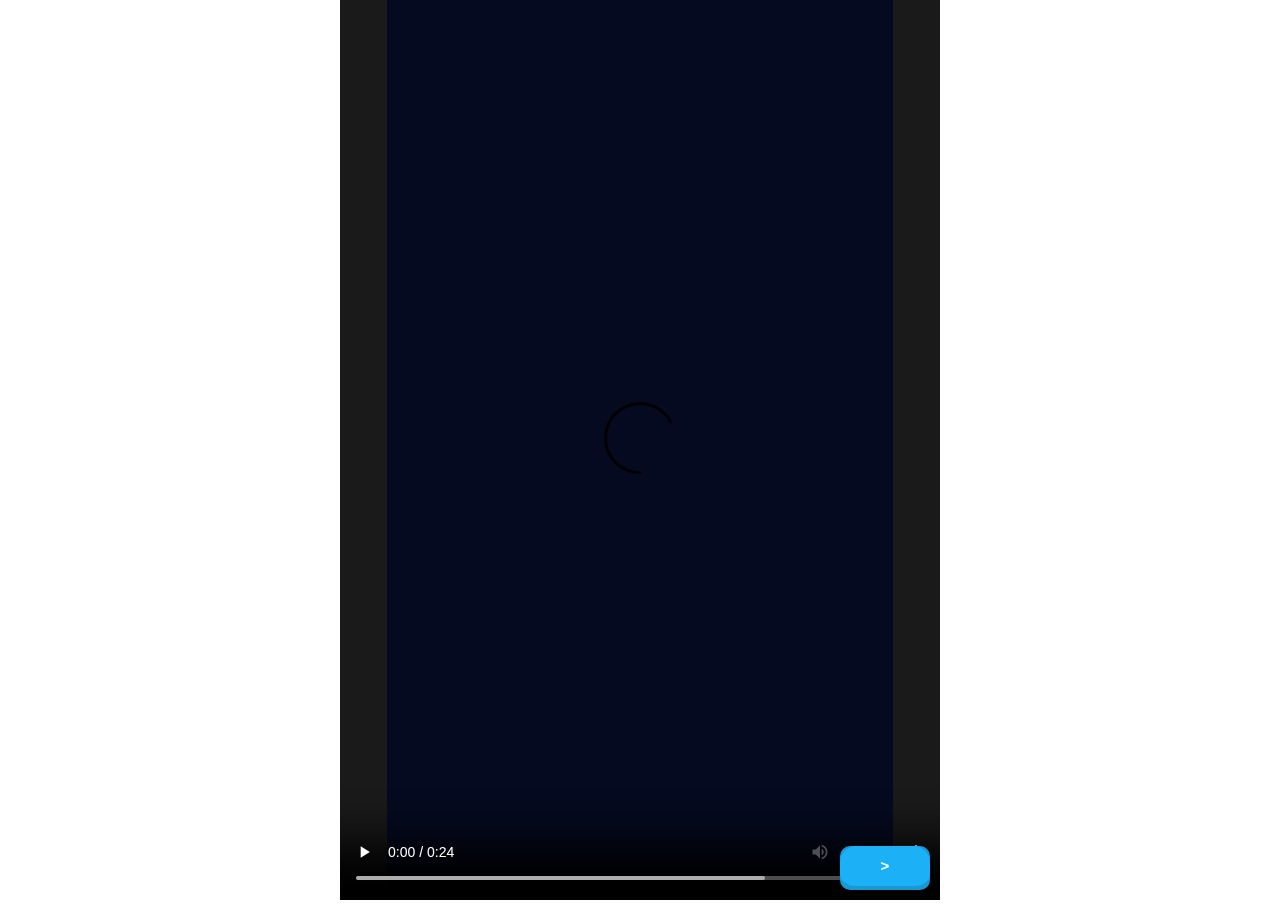
<file: index.html>
<!DOCTYPE html>
<html lang="en" translate="no">

<head>
    <meta charset="UTF-8">
    <meta name="viewport" content="width=, initial-scale=1.0">
    <meta name="viewport" content="width=device-width, initial-scale=1" />

    <title>Dibutino</title>
    <link rel="preconnect" href="https://fonts.googleapis.com">
    <link rel="preconnect" href="https://fonts.gstatic.com" crossorigin>
    <link href="https://fonts.googleapis.com/css2?family=Calistoga&display=swap" rel="stylesheet">
    <link rel="stylesheet" href="global.css">
    <link rel="stylesheet" href="css/index.css">
</head>

<body>

    <main class="main-container" >
        <video autoplay  controls class="video-container" id="video-inicio" >
            <source autoplay  src="./img/inicio.mp4"  type="video/mp4">
        </video>

        <a href="./pages/planetblue_1.html" id="button-nav">
            <button type="button" class="button-19 nav-button">></button>
       </a> 
    </main>
    <script src=" index.js" type="text/javascript"></script>
</body>

</html>
</file>
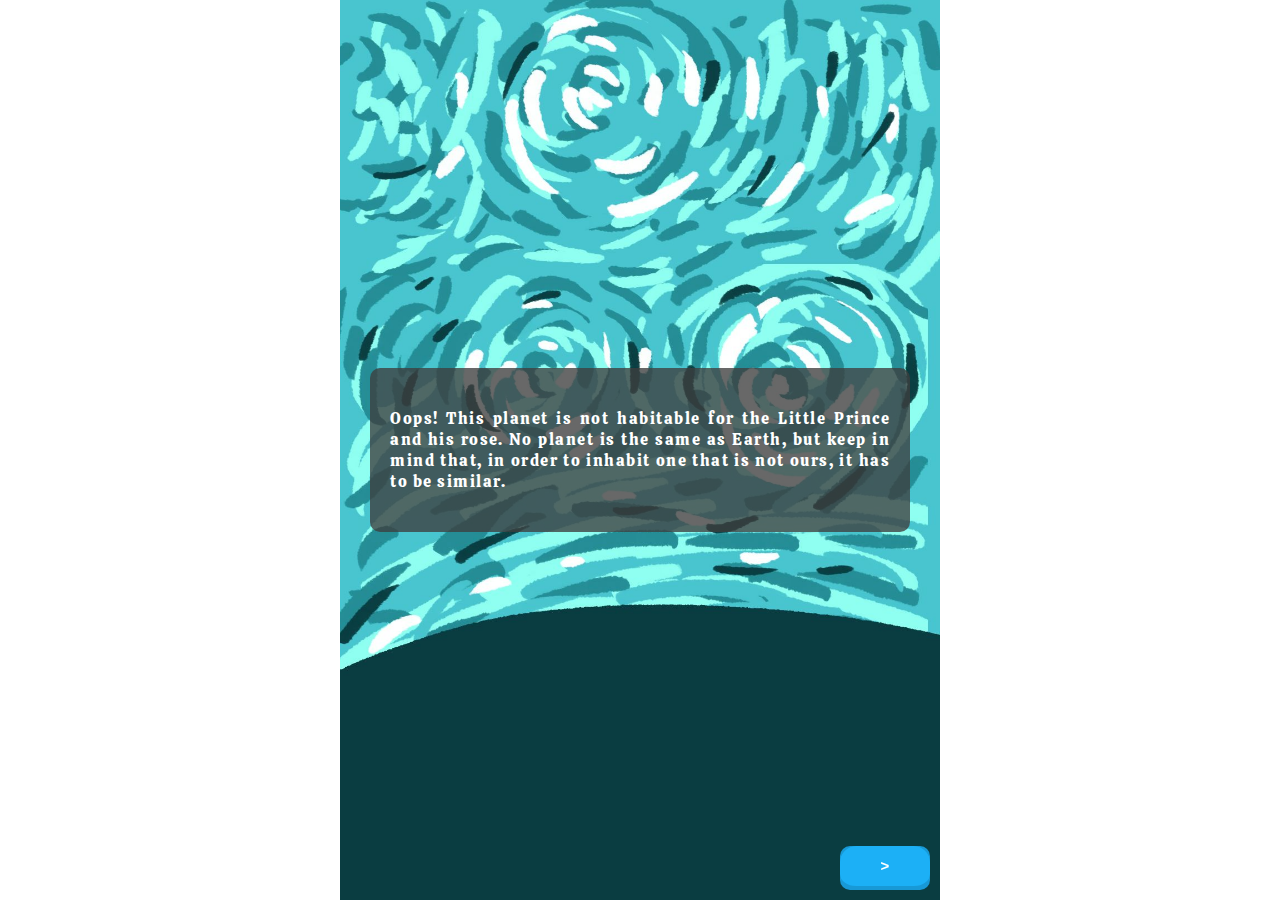
<file: pages/bad1.html>
<!DOCTYPE html >
<html lang="en" translate="no">
<head>
    <meta charset="UTF-8">
    <meta name="viewport" content="width=device-width, initial-scale=1" />

    <title>Dibutino</title>
    <link rel="preconnect" href="https://fonts.googleapis.com">
    <link rel="preconnect" href="https://fonts.gstatic.com" crossorigin>
    <link href="https://fonts.googleapis.com/css2?family=Calistoga&display=swap" rel="stylesheet">
    
    <link rel="stylesheet" href="../global.css">
    <link rel="stylesheet" href="../css/bad.css">
</head>
<body>
    <main class="main-container bad-container">
        <div class="text-container">
            <p>Oops! This planet is not habitable for the Little Prince and his rose.

                No planet is the same as Earth, but keep in mind that, in order to inhabit one that is not ours, it has to be similar.
                </p>
        </div>
        <a href="./bad2.html" id="button-nav">
            <button type="button" class="button-19 nav-button">></button>
       </a>
    </main>
</body>
</html>
</file>
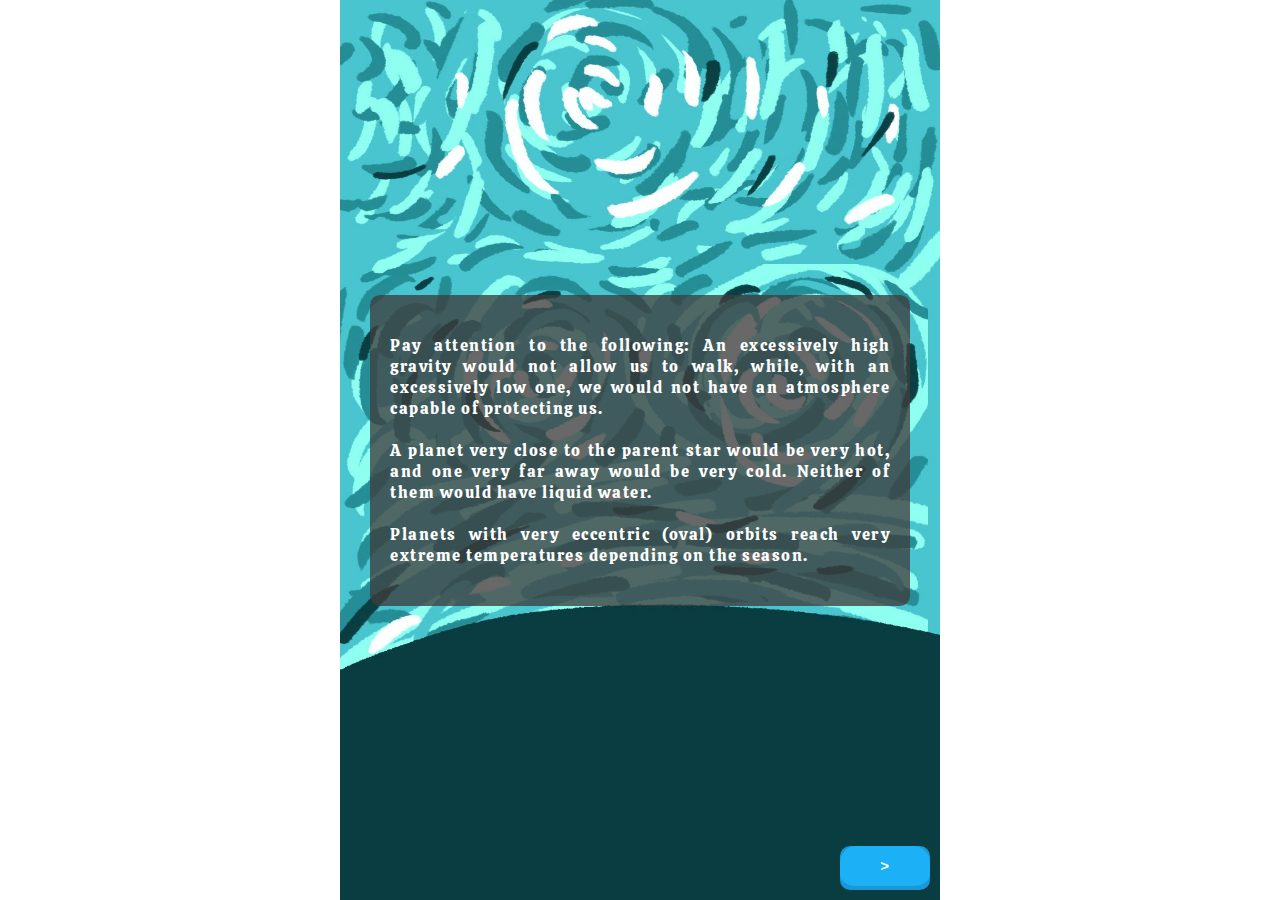
<file: pages/bad2.html>
<!DOCTYPE html>
<html lang="en" translate="no">
<head>
    <meta charset="UTF-8">
    <meta name="viewport" content="width=device-width, initial-scale=1" />

    <title>Dibutino</title>
    <link rel="preconnect" href="https://fonts.googleapis.com">
    <link rel="preconnect" href="https://fonts.gstatic.com" crossorigin>
    <link href="https://fonts.googleapis.com/css2?family=Calistoga&display=swap" rel="stylesheet">
    
    <link rel="stylesheet" href="../global.css">
    <link rel="stylesheet" href="../css/bad.css">
</head>
<body>
    <main class="main-container bad-container">
        <div class="text-container">
            <p>Pay attention to the following:

                An excessively high gravity would not allow us to walk, while, with an excessively low one, we would not have an atmosphere capable of protecting us.
                <br><br>
                A planet very close to the parent star would be very hot, and one very far away would be very cold. Neither of them would have liquid water.
                <br><br>
                Planets with very eccentric (oval) orbits reach very extreme temperatures depending on the season.
                </p>
        </div>
        <a href="./form.html" id="button-nav">
            <button type="button" class="button-19 nav-button">></button>
       </a>
    </main>
</body>
</html>
</file>
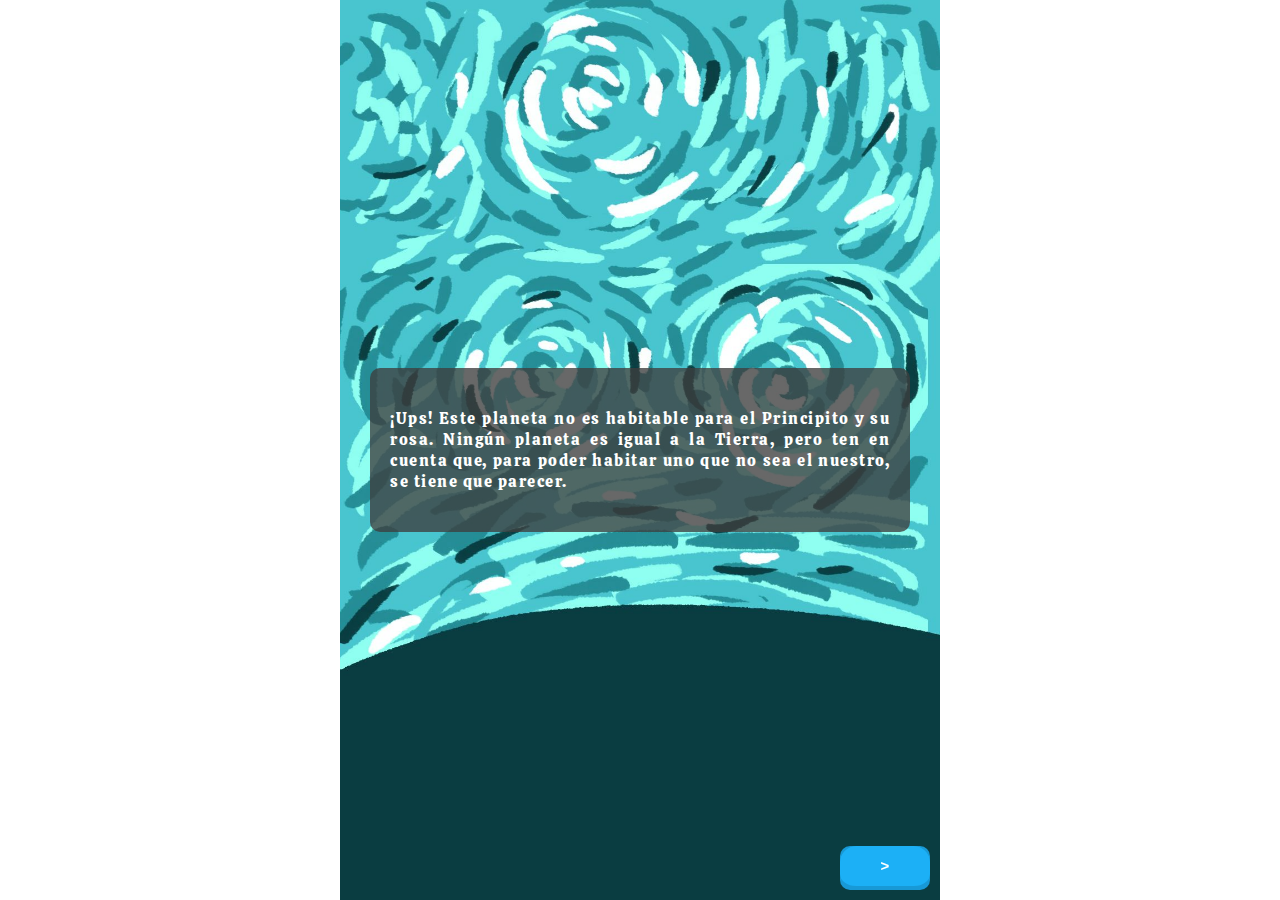
<file: pages/bad_ending.html>
<!DOCTYPE html>
<html lang="en">
<head>
    <meta charset="UTF-8">
    <meta name="viewport" content="width=device-width, initial-scale=1.0">
    <title>Document</title>
    <link rel="preconnect" href="https://fonts.googleapis.com">
    <link rel="preconnect" href="https://fonts.gstatic.com" crossorigin>
    <link href="https://fonts.googleapis.com/css2?family=Calistoga&display=swap" rel="stylesheet">
    
    <link rel="stylesheet" href="../global.css">
    <link rel="stylesheet" href="../css/bad.css">
</head>
<body>
    <main class="main-container bad-container">
        <div class="text-container">
            <p>¡Ups! Este planeta no es habitable para el Principito y su rosa.

                Ningún planeta es igual a la Tierra, pero ten en cuenta que, para poder habitar uno que no sea el nuestro, se tiene que parecer. 
                </p>
        </div>
        <a href="./bad2.html" id="button-nav">
            <button type="button" class="button-19 nav-button">></button>
       </a>
    </main>
</body>
</html>
</file>
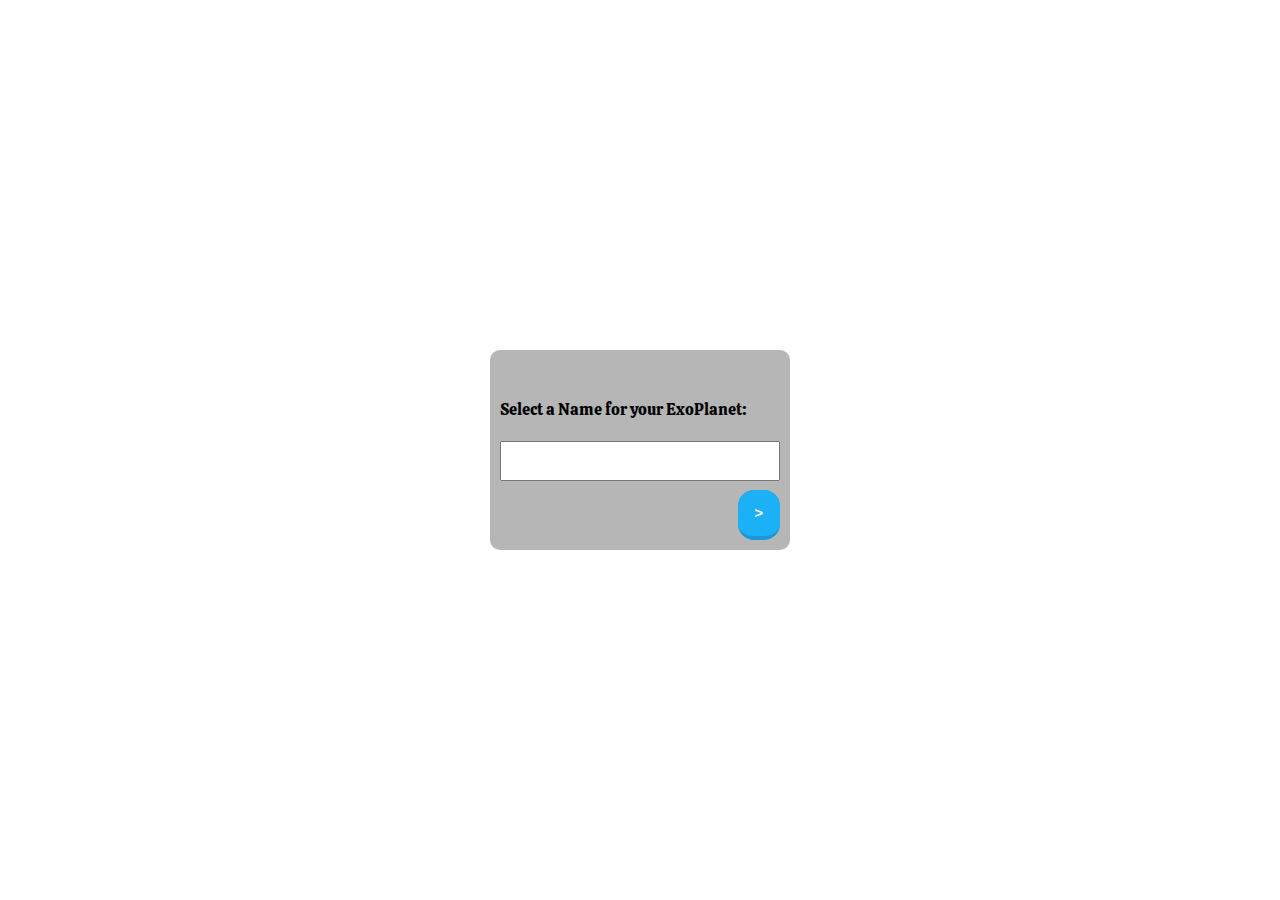
<file: pages/selectplanetname.html>
<!DOCTYPE html >
<html lang="en" translate="no">

<head>
    <meta charset="UTF-8">
    <meta name="viewport" content="width=device-width, initial-scale=1" />

    <title>Dibutino</title>
    <link rel="preconnect" href="https://fonts.googleapis.com">
    <link rel="preconnect" href="https://fonts.gstatic.com" crossorigin>
    <link href="https://fonts.googleapis.com/css2?family=Calistoga&display=swap" rel="stylesheet">
    
    <link rel="stylesheet" href="../global.css">
    <link rel="stylesheet" href="../css/selectplanetname.css">
</head>

<body>
    <main class="main-container form-container">
        <form action="#" id="formulario-name" class="form">
            <div class="input-field">
                <label for="name">Select a Name for your ExoPlanet:</label><br>
                <input type="text" id="name"><br>
            </div>
            <button type="submit" class="button-19 form-buttom" > ></button>
        </form>
    </main>
    <script type="text/javascript" src="../index.js" ></script>
</body>

</html>
</file>
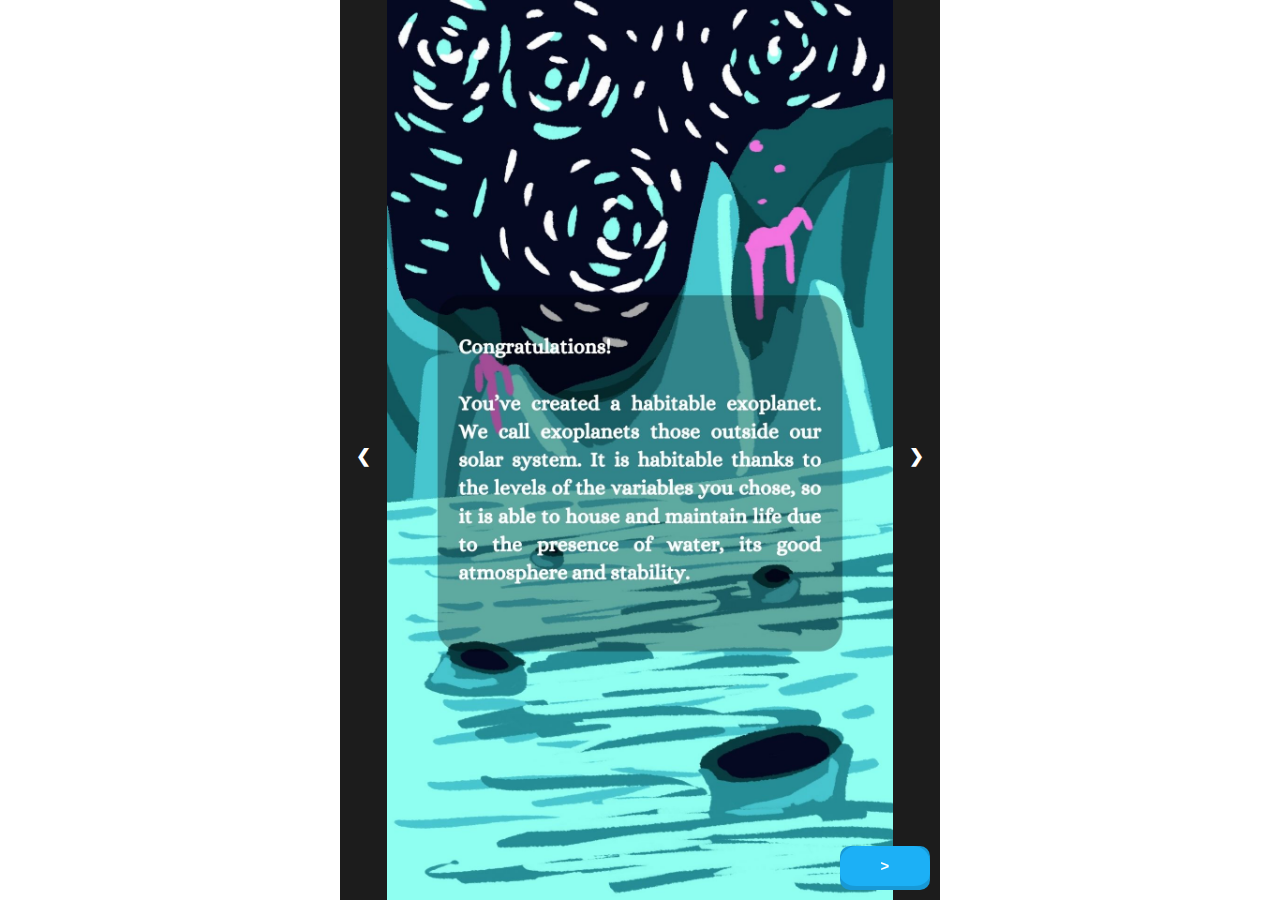
<file: pages/true_ending.html>
<!DOCTYPE html >
<html lang="en" translate="no">

<head>
    <meta charset="UTF-8">
    <meta name="viewport" content="width=device-width, initial-scale=1" />



    <title>Dibutino</title>
    <link rel="preconnect" href="https://fonts.googleapis.com">
    <link rel="preconnect" href="https://fonts.gstatic.com" crossorigin>
    <link href="https://fonts.googleapis.com/css2?family=Calistoga&display=swap" rel="stylesheet">

    <link rel="stylesheet" href="../global.css">
    <link rel="stylesheet" href="../css/carrusel.css">
</head>

<body>
    <main class="main-container carrusel-container">
        <div class="slideshow-container">

            <div class="mySlides fade">

                <img src="../img/carrusel-img-2/1.jpg" style="width:100%">

            </div>

            <div class="mySlides fade">
                <img src="../img/carrusel-img-2/2.jpg" style="width:100%">

            </div>

            <div class="mySlides fade">
                <img src="../img/carrusel-img-2/3.jpg" style="width:100%">
            </div>

            <div class="mySlides fade">
                <img src="../img/carrusel-img-2/4.jpg" style="width:100%">
            </div>

            <div class="mySlides fade">
                <img src="../img/carrusel-img-2/5.jpg" style="width:100%">
            </div>

            <div class="mySlides fade">
                <img src="../img/carrusel-img-2/6.jpg" style="width:100%">
            </div>

        </div>

        <a class="prev"  id="next" onclick="plusSlides(-1, 0)">&#10094;</a>
        <a class="next"   id="prev"" onclick="plusSlides(1, 0)">&#10095;</a>
        </div>
        <a href="./true_ending_2.html" id="button-nav">
            <button type="button" class="button-19 nav-button">></button>
        </a>
    </main>
    <script src="../carrusel.js" type="text/javascript"></script>
</body>

</html>
</file>
<file: global.css>
* {
  margin: 0;
  padding: 0;
  box-sizing: border-box;
}

body{
  font-family: 'Calistoga', cursive;
}

.main-container {
  width: 100%;
  max-width: 600px;
  height: 100vh;
  margin: 0 auto;
  background-repeat: no-repeat;
  position: relative;
 

}

.main-container .nav-button {
  position: absolute;
  margin: 10px;
  bottom: 0;
  right: 0;
  padding: 10px 40px;
  color: #fff;
 
  border-radius: 10px;


}



/* CSS */
.button-19 {
  appearance: button;
  background-color: #1899D6;
  border: solid transparent;
  border-radius: 16px;
  border-width: 0 0 4px;
  box-sizing: border-box;
  color: #FFFFFF;
  cursor: pointer;
  display: inline-block;
  font-family: din-round, sans-serif;
  font-size: 15px;
  font-weight: 700;
  letter-spacing: .8px;
  line-height: 20px;
  margin: 10px;
  outline: none;
  overflow: visible;
  padding: 13px 16px;
  text-align: center;
  text-transform: uppercase;
  touch-action: manipulation;
  transform: translateZ(0);
  transition: filter .2s;
  user-select: none;
  -webkit-user-select: none;
  vertical-align: middle;
  white-space: nowrap;

}

.button-19:after {
  background-clip: padding-box;
  background-color: #1CB0F6;
  border: solid transparent;
  border-radius: 16px;
  border-width: 0 0 4px;
  bottom: -4px;
  content: "";
  left: 0;
  position: absolute;
  right: 0;
  top: 0;
  z-index: -1;
}

.button-19:main,
.button-19:focus {
  user-select: auto;
}

.button-19:hover:not(:disabled) {
  filter: brightness(1.1);
  -webkit-filter: brightness(1.1);
}

.button-19:disabled {
  cursor: auto;
}

.box {
  width: 400px;
  height: auto;
  border: 2px solid #000;
  margin: 0 auto 15px;
  text-align: justify;
  padding: 20px;
  font-weight: bold;
  border-radius: 10px;
}

.info {
  background-color: #ddd;
  border-color: #aaa; 
}

.warning {
  background-color: #FFF484;
  border-color: #DCC600;
}

.success {
  background-color: #B9FFAB;
  border-color: #116400;
  color: #116400;
}

.error {
  background-color: #EBB1B1;
  border-color: #973939;
  color: #973939;
}

.title{
  text-align: center;
  margin: 50px;
}
</file>
<file: css/index.css>
.video-container {
    width: 100%;
    height: 100%;
    object-fit: contain;
    background-color: #1a1a1a;
}
</file>
<file: css/bad.css>
.bad-container{
    background-image: url('../img/background-bad.jpg');
    background-size:cover;
    display: flex;
    flex-direction: column;
    justify-content: center;
    align-items: center;
}

.text-container{
    padding: 40px 20px;

    width: 90%;
    background-color: rgba(61, 61, 61, 0.779);
    border-radius: 10px;
    color: white;
    letter-spacing: 1.5px;
    font-size:2;
    text-align: justify;
}
</file>
<file: css/selectplanetname.css>
.form-container{
    display: grid;
    place-content: center;
    width: 100%;
}
.form {
    width: 300px;
    height: 200px;
    background-color: rgba(169, 169, 169, 0.845);
    border-radius: 10px;
    position: relative;
    display: flex;
    flex-direction: column;
    justify-content: center;
    padding: 10px;
}
.input-field{
    width: 100%;
    display: flex;
    flex-direction: column;
}
.input-field input{
    height: 40px;
}

.form-buttom{
    position: absolute;
    bottom:0;
    right: 0;
}
</file>
<file: css/carrusel.css>
*{
    box-sizing: border-box;
}
.carrusel-container{
    background-color: #1c1c1c;
}

img {
    width: 100%;
    height: 100%;
    object-fit: contain;

}
.mySlides{
    height: 100vh;
}

/* Slideshow container */
.slideshow-container {
    display: block;
    margin: 0 auto;
}

/* Next & previous buttons */
.prev, .next {
  cursor: pointer;
  position: absolute;
  top: 50%;
  width: auto;
  padding: 16px;
  margin-top: -22px;
  color: white;
  font-weight: bold;
  font-size: 18px;
  transition: 0.6s ease;
  border-radius: 0 3px 3px 0;
  user-select: none;
}

/* Position the "next button" to the right */
.next {
  right: 0;
  border-radius: 3px 0 0 3px;
}

/* On hover, add a grey background color */
.prev:hover, .next:hover {
  background-color: #f1f1f1;
  color: black;
}
.fade {
  animation-name: fade;
  animation-duration: 1.5s;
}

@keyframes fade {
  from {opacity: .4} 
  to {opacity: 1}
}
</file>
